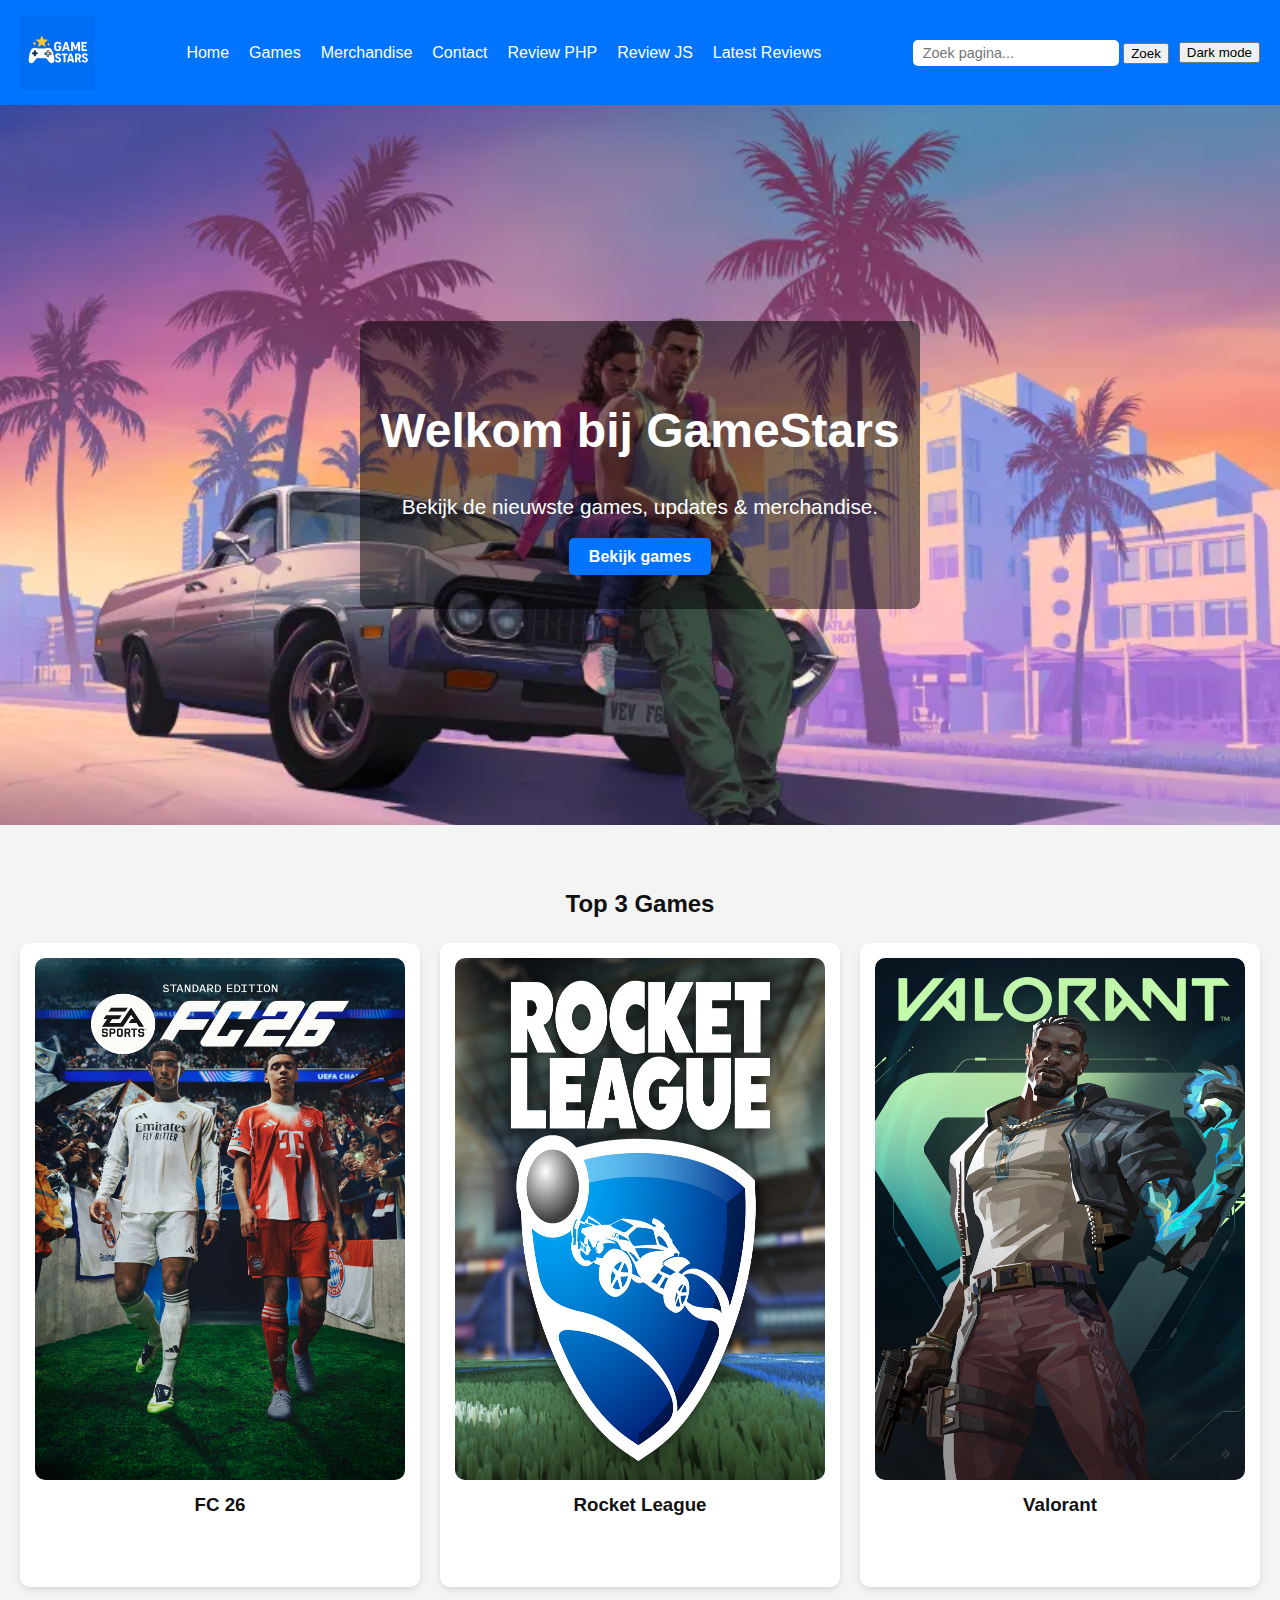
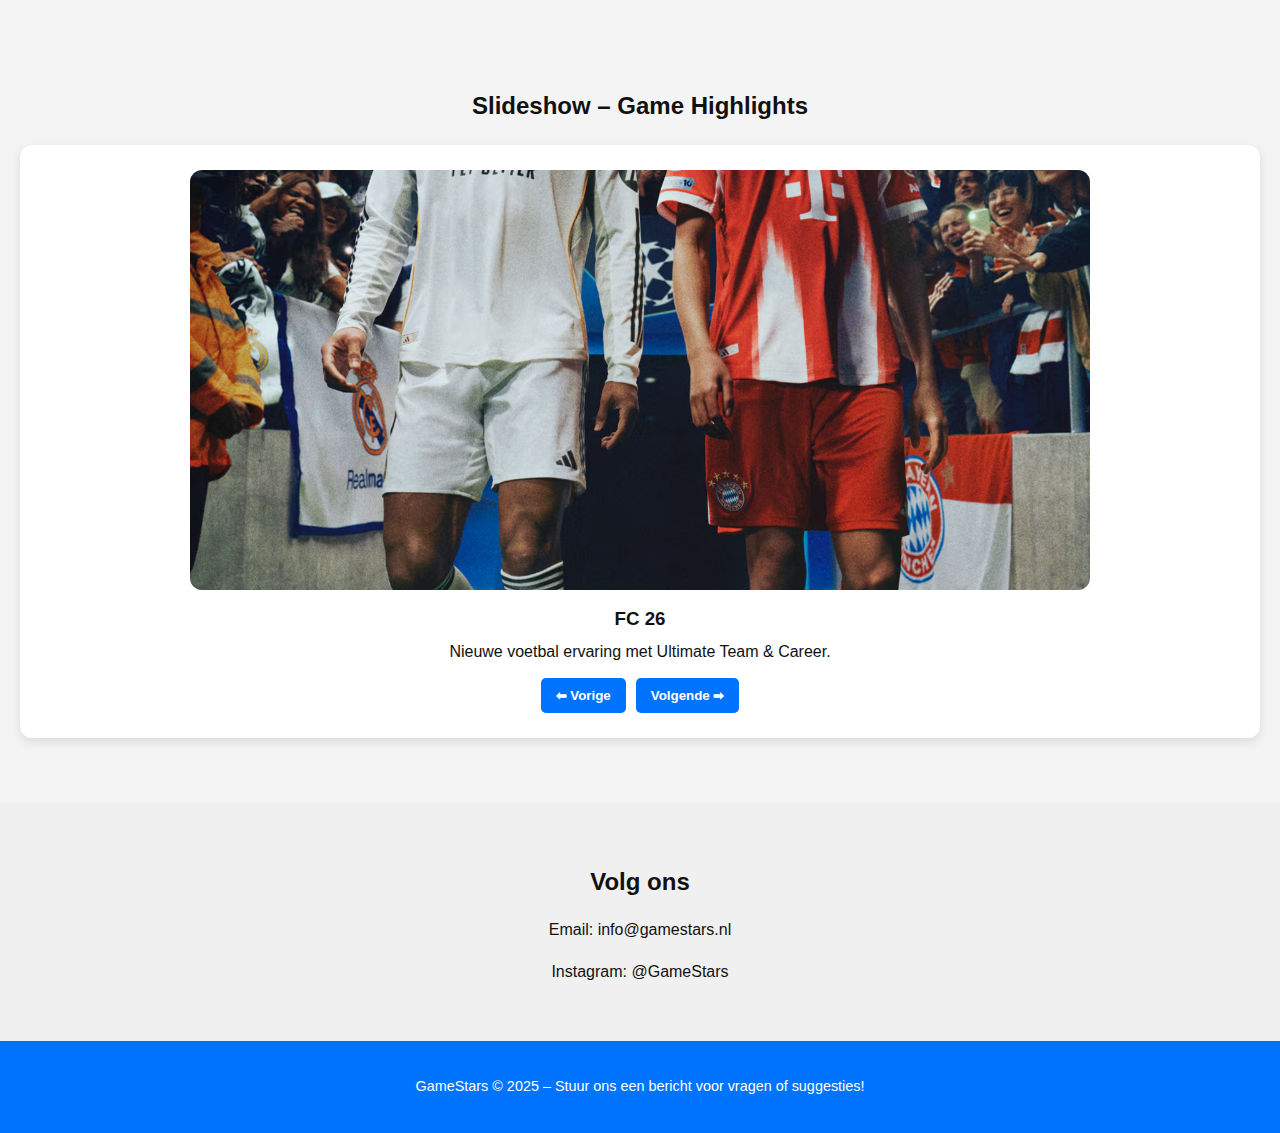
<file: index.html>
<!DOCTYPE html>
<html lang="nl">
<head>
  <!-- Basis meta info -->
  <meta charset="UTF-8" />
  <meta name="author" content="Anass Maliki" />
  <meta name="viewport" content="width=device-width, initial-scale=1.0" />

  <title>GameStars - Home</title>

  <!-- 1 CSS voor de hele website -->
  <link rel="stylesheet" href="styling/style.css" />

  <!-- Globale JS: darkmode + zoeken -->
  <script defer src="lib/script.js"></script>

  <script defer src="lib/slideshow.js"></script>
  <!-- <script defer src="lib/slideshow.js"></script> -->
</head>

<body>
  <!-- NAVBAR: staat op alle pagina’s zodat alles aan elkaar gelinkt is -->
  <header>
    <nav class="navbar">
      <!-- Logo linkt terug naar home -->
      <div class="logo">
        <a href="index.html">
          <img src="images/gamestars-logo.png" alt="GameStars Logo" />
        </a>
      </div>

      <!-- Navigatie links -->
      <ul class="nav-links">
        <li><a href="index.html">Home</a></li>
        <li><a href="games.html">Games</a></li>
        <li><a href="merchandise.html">Merchandise</a></li>
        <li><a href="contact.html">Contact</a></li>

        <!-- Review pagina’s -->
        <li><a href="gamereview.php">Review PHP</a></li>
        <li><a href="gamereview-js.html">Review JS</a></li>

        <!-- Eindopdracht pagina -->
        <li><a href="latest-reviews.php">Latest Reviews</a></li>
      </ul>

      <!-- Rechts: zoek + darkmode -->
      <div class="nav-right">
        <!-- Zoekformulier: wordt verwerkt door lib/script.js -->
        <form id="searchForm">
          <input
            type="text"
            placeholder="Zoek pagina..."
            class="search-input"
            id="searchInput"
          />
          <button type="submit">Zoek</button>
        </form>

        <!-- Darkmode knop: toggled class op body -->
        <button id="darkmodeBtn">Dark mode</button>
      </div>
    </nav>
  </header>

  <!-- HERO: grote banner met call-to-action -->
  <section class="hero">
    <div class="hero-overlay">
      <h1>Welkom bij GameStars</h1>
      <p>Bekijk de nieuwste games, updates & merchandise.</p>
      <a href="games.html" class="hero-btn">Bekijk games</a>
    </div>
  </section>

  <!-- TOP GAMES: simpele cards -->
  <section class="top-games">
    <h2>Top 3 Games</h2>

    <div class="game-cards">
      <div class="card">
        <img src="images/fc26.avif" alt="FC 26" />
        <h3>FC 26</h3>
      </div>

      <div class="card">
        <img src="images/rocket_league_coverart.jpg" alt="Rocket League" />
        <h3>Rocket League</h3>
      </div>

      <div class="card">
        <img src="images/valorant.jpeg" alt="Valorant" />
        <h3>Valorant</h3>
      </div>
    </div>
  </section>

  <!-- ✅ SLIDESHOW (JS) -->
<section class="top-games">
  <h2>Slideshow – Game Highlights</h2>

  <div class="review-card" style="text-align:center;">
    <div id="slideshow" style="max-width:900px; margin:0 auto;">
      <img id="slideImage" src="images/fc26.avif" alt="Slide"
        style="border-radius:12px; width:100%; max-height:420px; object-fit:cover;">
      <h3 id="slideTitle" style="margin:14px 0 6px;">FC 26</h3>
      <p id="slideText" style="margin:0;">Nieuwe voetbal ervaring met Ultimate Team & Career.</p>

      <div style="margin-top:14px; display:flex; justify-content:center; gap:10px; flex-wrap:wrap;">
        <button id="prevSlide" class="order-btn" style="width:auto;">⬅ Vorige</button>
        <button id="nextSlide" class="order-btn" style="width:auto;">Volgende ➡</button>
      </div>
    </div>
  </div>
</section>


  <!-- SOCIAL / CONTACT INFO -->
  <section class="social">
    <h2>Volg ons</h2>
    <p>Email: info@gamestars.nl</p>
    <p>Instagram: @GameStars</p>
  </section>

  <!-- FOOTER -->
  <footer>
    <p>GameStars &copy; 2025 – Stuur ons een bericht voor vragen of suggesties!</p>
  </footer>
</body>
</html>
</file>
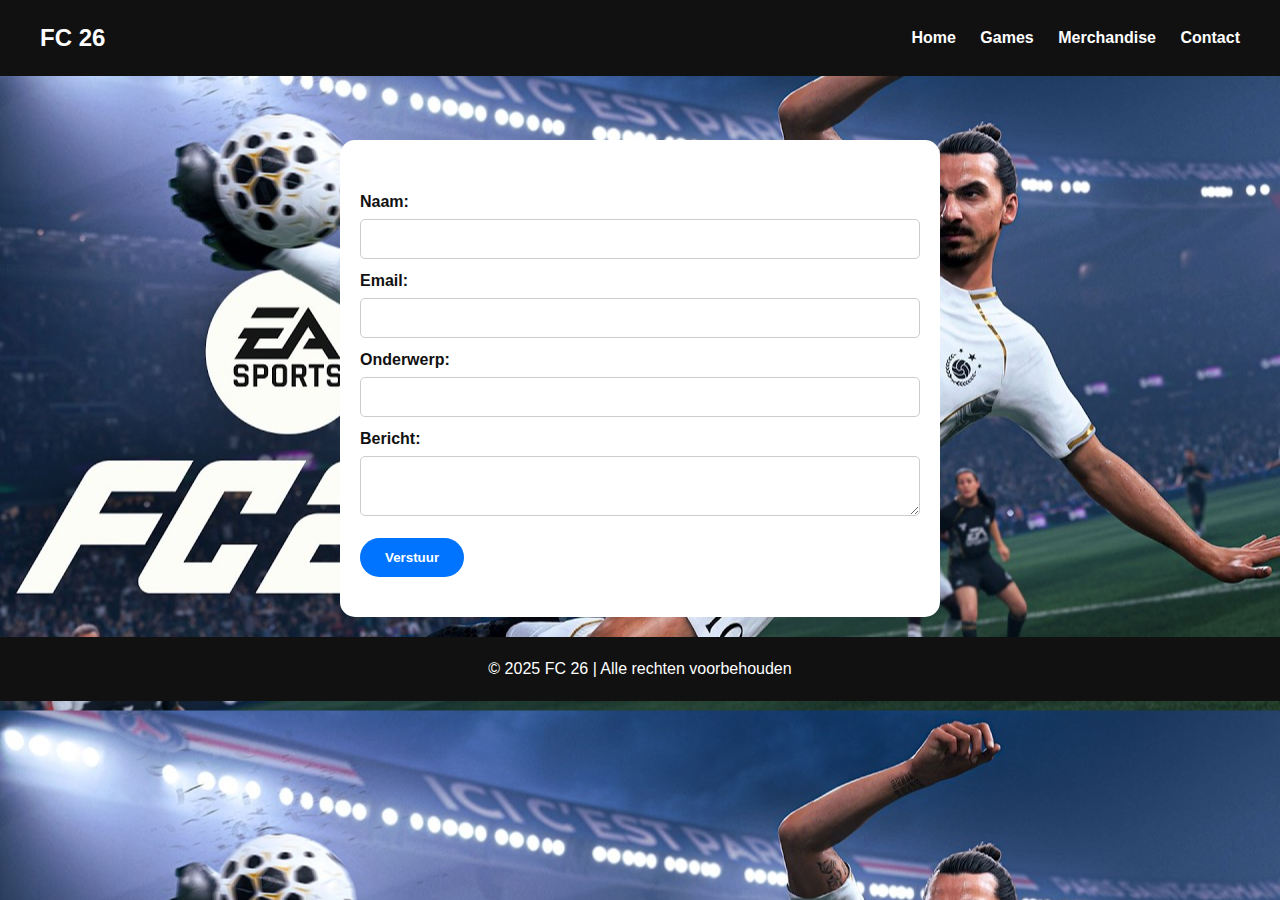
<file: contact.html>
<!DOCTYPE html>
<html lang="nl">
  <head>
    <meta charset="UTF-8" />
    <meta name="author" content="Ennes & Peter" />
    <meta name="viewport" content="width=device-width, initial-scale=1.0" />
    <title>FC 26 - Contact</title>
    <link rel="stylesheet" href="style.css" />
  </head>
  <body>
    <header>
      <h1>FC 26</h1>
      <nav>
        <a href="index.html">Home</a>
        <a href="games.html">Games</a>
        <a href="merchandise.html">Merchandise</a>
        <a href="contact.html">Contact</a>
      </nav>
    </header>

    <section class="contact-form">
      <form>
        <label>Naam:</label><input type="text" /><br />
        <label>Email:</label><input type="email" /><br />
        <label>Onderwerp:</label><input type="text" /><br />
        <label>Bericht:</label><textarea></textarea><br />
        <button class="btn" type="submit">Verstuur</button>
      </form>
    </section>

    <footer>&copy; 2025 FC 26 | Alle rechten voorbehouden</footer>
  </body>
</html>
</file>
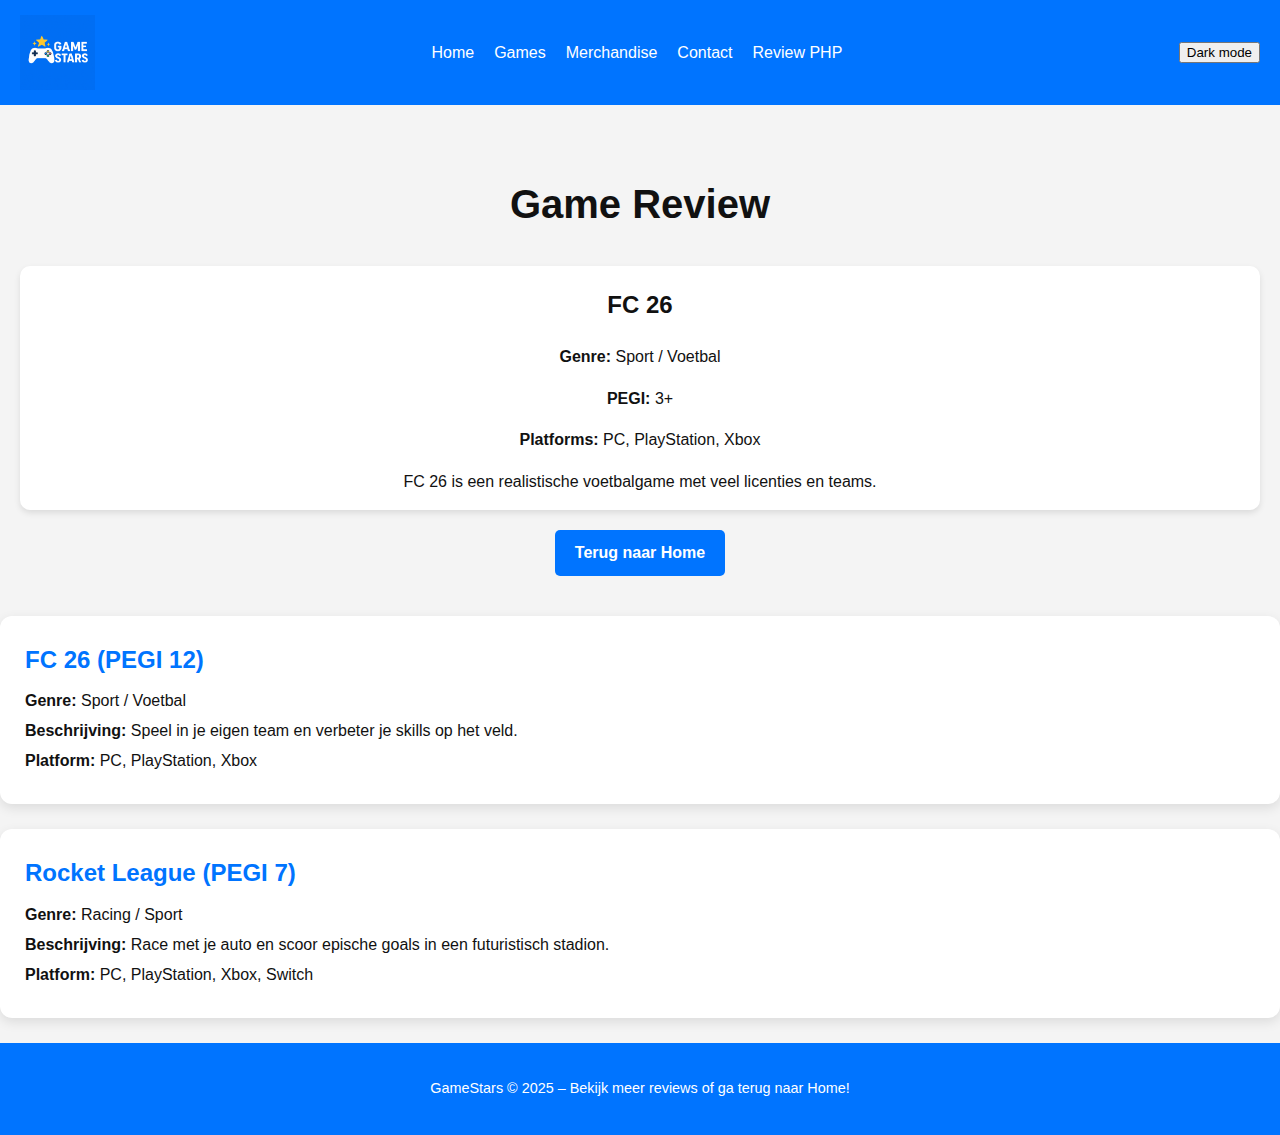
<file: gamereview-js.html>
<!DOCTYPE html>
<html lang="nl">
<head>
    <meta charset="UTF-8">
    <meta name="viewport" content="width=device-width, initial-scale=1.0">
    <title>GameStars - Game Review JS</title>
    <link rel="stylesheet" href="styling/style.css">
</head>
<body>
<header>
    <nav class="navbar">
        <div class="logo">
            <a href="index.html">
                <img src="images/Gamestars logo.png" alt="GameStars Logo">
            </a>
        </div>
        <ul class="nav-links">
            <li><a href="index.html">Home</a></li>
            <li><a href="games.html">Games</a></li>
            <li><a href="merchandise.html">Merchandise</a></li>
            <li><a href="contact.html">Contact</a></li>
            <li><a href="gamereview.php">Review PHP</a></li>
        </ul>
        <div class="nav-right">
            <button id="darkmodeBtn">Dark mode</button>
        </div>
    </nav>
</header>

<main class="games-page">
    <h1>Game Review</h1>
    <div id="gameContainer" class="game-item"></div>

    <a href="index.html" class="hero-btn" style="margin-top:20px; display:inline-block;">Terug naar Home</a>
</main>

<script>
    const game1 = {
        titel: "FC 26",
        genre: "Sport / Voetbal",
        pegi: "3+",
        platforms: "PC, PlayStation, Xbox",
        beschrijving: "FC 26 is een realistische voetbalgame met veel licenties en teams."
    };

    const game2 = {
        titel: "Rocket League",
        genre: "Racing / Sport",
        pegi: "3+",
        platforms: "PC, PlayStation, Xbox, Switch",
        beschrijving: "Rocket League combineert voetbal met snelle auto’s in spannende multiplayer matches."
    };
    const game3 = {
        titel: "Valorant",
        genre: "Shooter / Tactical",
        pegi: "16+",
        platforms: "PC",
        beschrijving: "Valorant is een tactische shooter met unieke agenten en strategische gameplay."
    };
    const game4 = {
        titel: "Fortnite",
        genre: "Battle Royale / Sandbox",
        pegi: "12+",
        platforms: "PC, PlayStation, Xbox, Switch, Mobile",
        beschrijving: "Fortnite is een populaire battle royale game met bouwmechanieken en regelmatige updates."
    };

    let keuze = prompt("Welke game wil je zien? (1 = FC 26, 2 = Rocket League, 3 = Valorant, 4 = Fortnite)", "1");

    let game;
    switch(keuze) {
        case "1":
            game = game1;
            break;
        case "2":
            game = game2;
            break;
        case "3":
            game = game3;
            break;
        case "4":
            game = game4;
            break;
        default:
            game = game1;
            console.log("Ongeldige keuze, standaard FC 26 getoond.");
    }


    const container = document.getElementById("gameContainer");
    container.innerHTML = `
        <h2>${game.titel}</h2>
        <p><strong>Genre:</strong> ${game.genre}</p>
        <p><strong>PEGI:</strong> ${game.pegi}</p>
        <p><strong>Platforms:</strong> ${game.platforms}</p>
        <p>${game.beschrijving}</p>
    `;

    console.log("Getoonde game:", game.titel);
</script>
<script src="lib/gamereview.js"></script>

<footer>
    <p>GameStars &copy; 2025 – Bekijk meer reviews of ga terug naar Home!</p>
</footer>
</body>
</html>
</file>
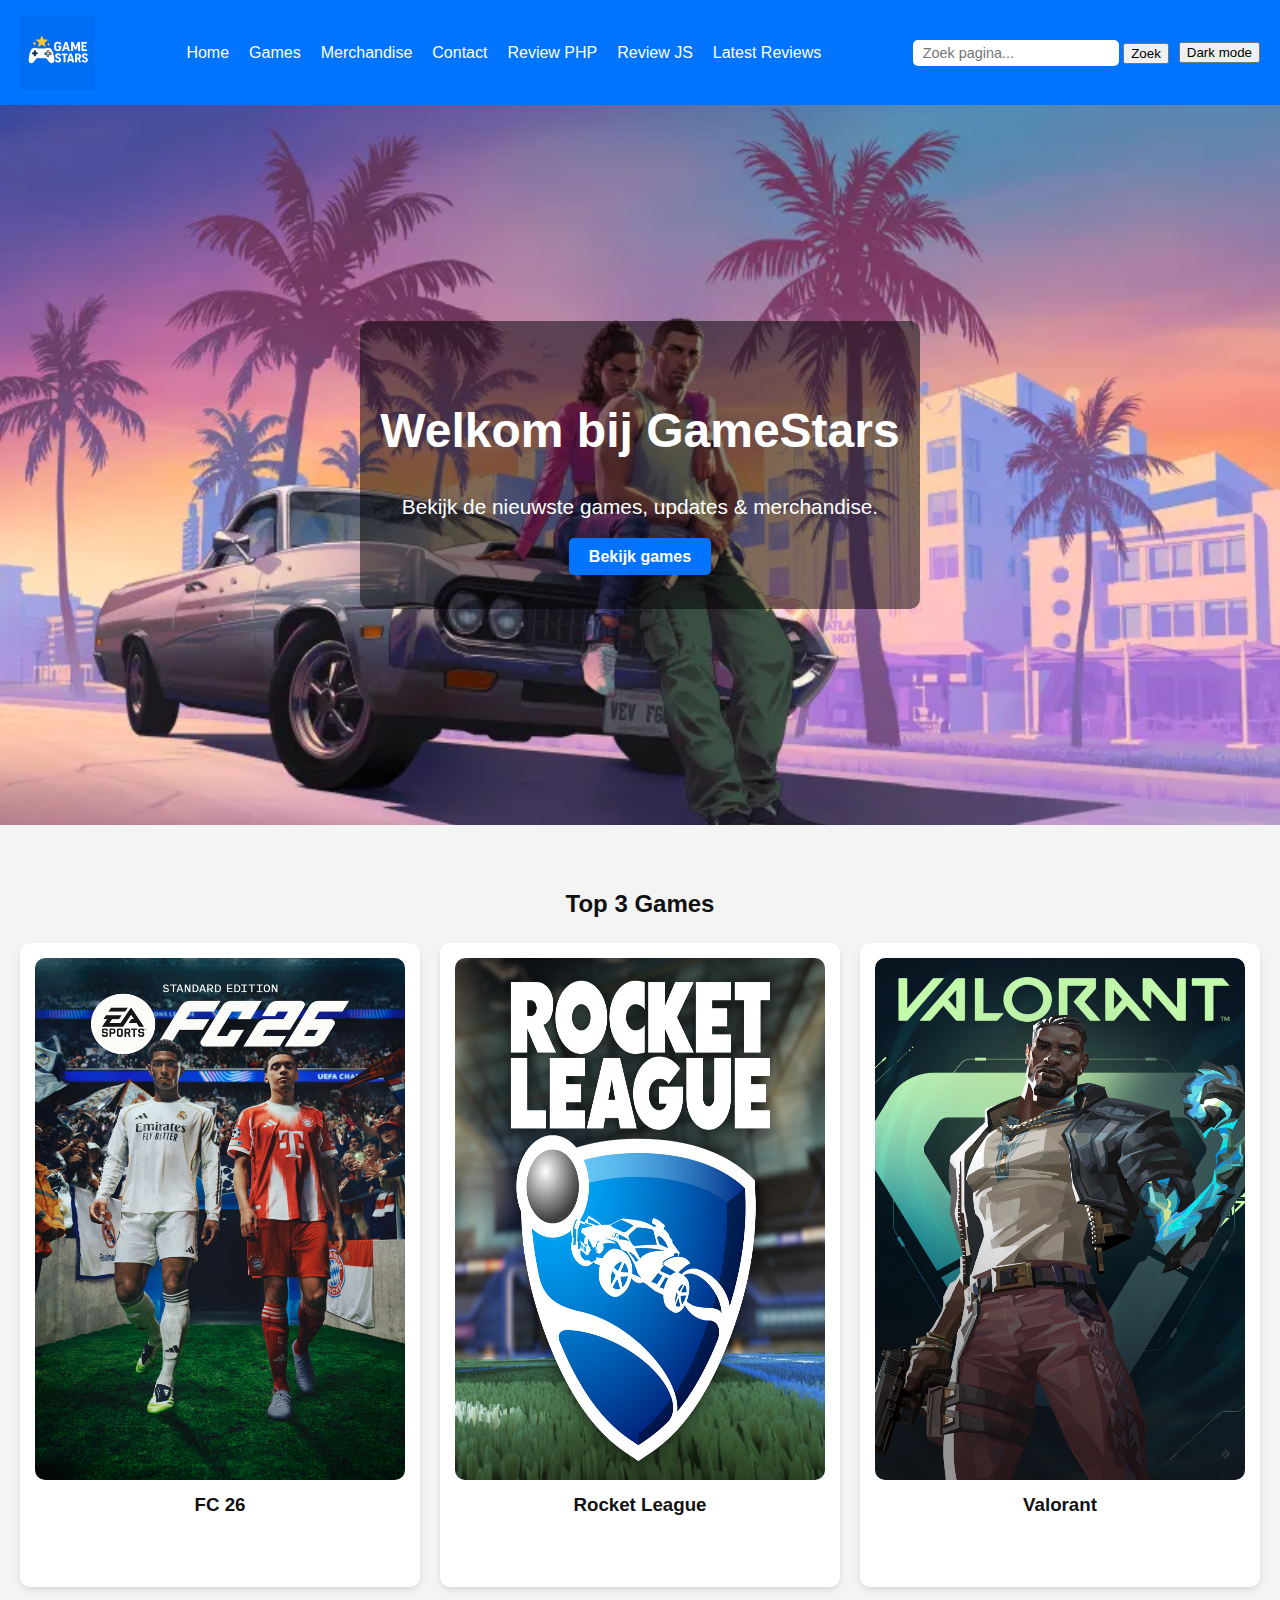
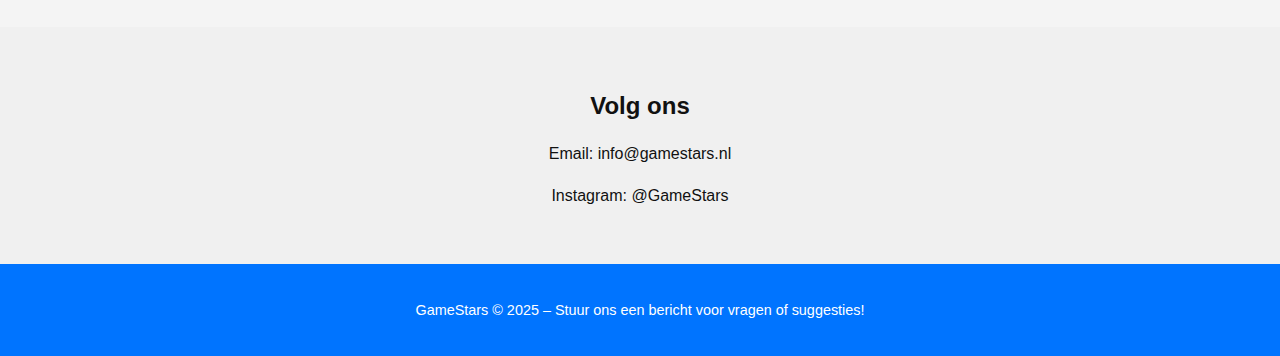
<file: games.html>
<!DOCTYPE html>
<html lang="nl">
<head>
  <!-- Basis meta info -->
  <meta charset="UTF-8" />
  <meta name="author" content="Anass Maliki" />
  <meta name="viewport" content="width=device-width, initial-scale=1.0" />

  <title>GameStars - Home</title>

  <!-- 1 CSS voor de hele website -->
  <link rel="stylesheet" href="styling/style.css" />

  <!-- Globale JS: darkmode + zoeken -->
  <script defer src="lib/script.js"></script>

  <!-- (Optioneel) slideshow op home, als je die gebruikt -->
  <!-- <script defer src="lib/slideshow.js"></script> -->
</head>

<body>
  <!-- NAVBAR: staat op alle pagina’s zodat alles aan elkaar gelinkt is -->
  <header>
    <nav class="navbar">
      <!-- Logo linkt terug naar home -->
      <div class="logo">
        <a href="index.html">
          <img src="images/gamestars-logo.png" alt="GameStars Logo" />
        </a>
      </div>

      <!-- Navigatie links -->
      <ul class="nav-links">
        <li><a href="index.html">Home</a></li>
        <li><a href="games.html">Games</a></li>
        <li><a href="merchandise.html">Merchandise</a></li>
        <li><a href="contact.html">Contact</a></li>

        <!-- Review pagina’s -->
        <li><a href="gamereview.php">Review PHP</a></li>
        <li><a href="gamereview-js.html">Review JS</a></li>

        <!-- Eindopdracht pagina -->
        <li><a href="latest-reviews.php">Latest Reviews</a></li>
      </ul>

      <!-- Rechts: zoek + darkmode -->
      <div class="nav-right">
        <!-- Zoekformulier: wordt verwerkt door lib/script.js -->
        <form id="searchForm">
          <input
            type="text"
            placeholder="Zoek pagina..."
            class="search-input"
            id="searchInput"
          />
          <button type="submit">Zoek</button>
        </form>

        <!-- Darkmode knop: toggled class op body -->
        <button id="darkmodeBtn">Dark mode</button>
      </div>
    </nav>
  </header>

  <!-- HERO: grote banner met call-to-action -->
  <section class="hero">
    <div class="hero-overlay">
      <h1>Welkom bij GameStars</h1>
      <p>Bekijk de nieuwste games, updates & merchandise.</p>
      <a href="games.html" class="hero-btn">Bekijk games</a>
    </div>
  </section>

  <!-- TOP GAMES: simpele cards -->
  <section class="top-games">
    <h2>Top 3 Games</h2>

    <div class="game-cards">
      <div class="card">
        <img src="images/fc26.avif" alt="FC 26" />
        <h3>FC 26</h3>
      </div>

      <div class="card">
        <img src="images/rocket_league_coverart.jpg" alt="Rocket League" />
        <h3>Rocket League</h3>
      </div>

      <div class="card">
        <img src="images/valorant.jpeg" alt="Valorant" />
        <h3>Valorant</h3>
      </div>
    </div>
  </section>

  <!-- SOCIAL / CONTACT INFO -->
  <section class="social">
    <h2>Volg ons</h2>
    <p>Email: info@gamestars.nl</p>
    <p>Instagram: @GameStars</p>
  </section>

  <!-- FOOTER -->
  <footer>
    <p>GameStars &copy; 2025 – Stuur ons een bericht voor vragen of suggesties!</p>
  </footer>
</body>
</html>
</file>
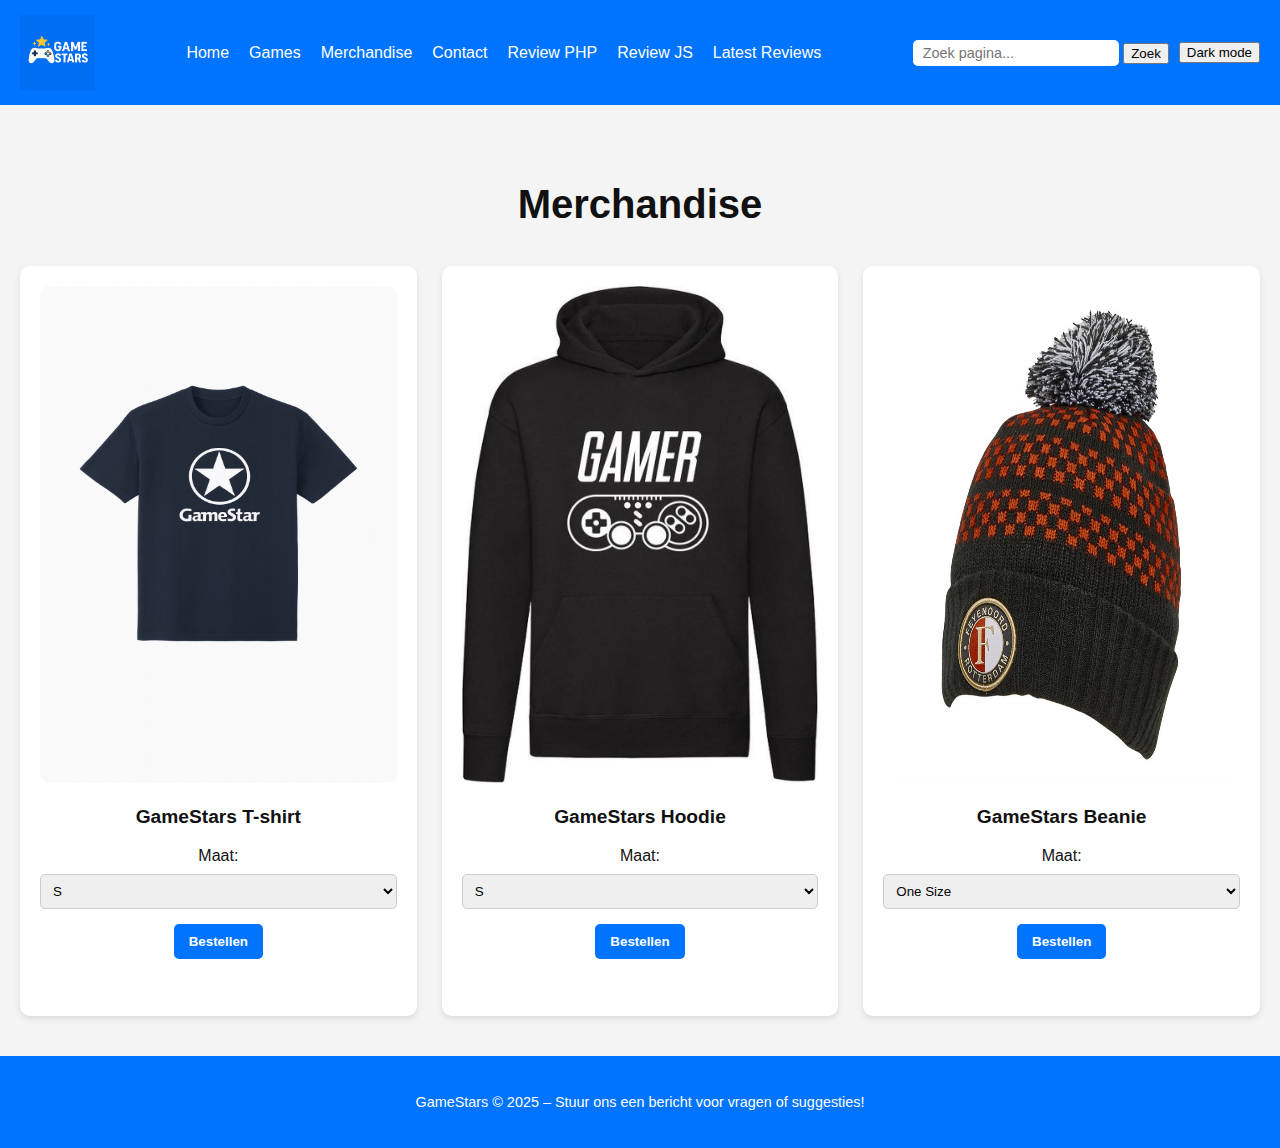
<file: merchandise.html>
<!DOCTYPE html>
<html lang="nl">
<head>
  <meta charset="UTF-8" />
  <meta name="author" content="Peter Labbad" />
  <meta name="viewport" content="width=device-width, initial-scale=1.0" />

  <title>GameStars - Merchandise</title>

  <link rel="stylesheet" href="styling/style.css" />
  <script defer src="lib/script.js"></script>
</head>

<body>
  <header>
    <nav class="navbar">
      <div class="logo">
        <a href="index.html">
          <img src="images/gamestars-logo.png" alt="GameStars Logo" />
        </a>
      </div>

      <ul class="nav-links">
        <li><a href="index.html">Home</a></li>
        <li><a href="games.html">Games</a></li>
        <li><a href="merchandise.html">Merchandise</a></li>
        <li><a href="contact.html">Contact</a></li>
        <li><a href="gamereview.php">Review PHP</a></li>
        <li><a href="gamereview-js.html">Review JS</a></li>
        <li><a href="latest-reviews.php">Latest Reviews</a></li>
      </ul>

      <div class="nav-right">
        <form id="searchForm">
          <input type="text" placeholder="Zoek pagina..." class="search-input" id="searchInput" />
          <button type="submit">Zoek</button>
        </form>
        <button id="darkmodeBtn">Dark mode</button>
      </div>
    </nav>
  </header>

  <!-- Merchandise grid -->
  <section class="merch-page">
    <h1>Merchandise</h1>

    <div class="merch-grid">
      <!-- Product card 1 -->
      <div class="merch-item">
        <img src="images/gamestar-tshirt.png" alt="T-shirt" />
        <h3>GameStars T-shirt</h3>
        <label>Maat:</label>
        <select>
          <option>S</option><option>M</option><option>L</option>
        </select>
        <button class="order-btn">Bestellen</button>
      </div>

      <!-- Product card 2 -->
      <div class="merch-item">
        <img src="images/image-copy-2.png" alt="GameStars Hoodie" />
        <h3>GameStars Hoodie</h3>
        <label>Maat:</label>
        <select>
          <option>S</option><option>M</option><option>L</option>
        </select>
        <button class="order-btn">Bestellen</button>
      </div>

      <!-- Product card 3 -->
      <div class="merch-item">
        <img src="images/muts.jpg" alt="GameStars Beanie" />
        <h3>GameStars Beanie</h3>
        <label>Maat:</label>
        <select>
          <option>One Size</option>
        </select>
        <button class="order-btn">Bestellen</button>
      </div>
    </div>
  </section>

  <footer>
    <p>GameStars &copy; 2025 – Stuur ons een bericht voor vragen of suggesties!</p>
  </footer>
</body>
</html>
</file>
<file: styling/style.css>
/* ===== Algemeen ===== */
body {
    font-family: Arial, sans-serif;
    margin: 0;
    padding: 0;
    background: #f4f4f4;
    color: #111;
    line-height: 1.6;
}

.darkmode {
    background: #111;
    color: #fff;
}

/* ===== Navigatie ===== */
.navbar {
    display: flex;
    justify-content: space-between;
    align-items: center;
    background: #0074FF;
    color: white;
    padding: 15px 20px;
}

.logo {
    font-size: 1.5rem;
    font-weight: bold;
}

.logo img {
    height: 75px;
    width: 200px;
    width: auto;
}

.nav-links {
    list-style: none;
    display: flex;
    gap: 20px;
    margin: 0;
    padding: 0;
}

.nav-links a {
    color: white;
    text-decoration: none;
    font-weight: 500;
}

.nav-links a:hover {
    text-decoration: underline;
}

.nav-right {
    display: flex;
    align-items: center;
    gap: 10px;
}

.search-input {
    padding: 5px 10px;
    border-radius: 5px;
    border: none;
    font-size: 0.9rem;
}

.search-input:focus {
    outline: none;
}

.darkmode .navbar {
    background: #222;
}

.darkmode .search-input {
    background: #555;
    color: #fff;
}

/* ===== Hero sectie ===== */
.hero {
    position: relative;
    height: 80vh;
    background: url('../images/gta.webp') center/cover no-repeat;
    display: flex;
    justify-content: center;
    align-items: center;
    text-align: center;
    color: white;
}

.hero-overlay {
    background-color: rgba(0, 0, 0, 0.5);
    padding: 40px 20px;
    border-radius: 10px;
}

.darkmode .hero-overlay {
    background-color: rgba(0, 0, 0, 0.7);
}

.hero h1 {
    font-size: 3rem;
    margin-bottom: 15px;
}

.hero p {
    font-size: 1.3rem;
    margin-bottom: 20px;
}

.hero-btn {
    padding: 10px 20px;
    background: #0074FF;
    color: white;
    text-decoration: none;
    border-radius: 5px;
    font-weight: bold;
    transition: background 0.2s;
}

.hero-btn:hover {
    background: #005bb5;
}

/* ===== Top games sectie ===== */
.top-games {
    padding: 40px 20px;
    text-align: center;
}

.top-games h2 {
    margin-bottom: 20px;
}

.game-cards {
    display: grid;
    grid-template-columns: repeat(auto-fit, minmax(220px, 1fr));
    gap: 20px;
}

.card {
    background: white;
    padding: 15px;
    border-radius: 10px;
    box-shadow: 0 3px 6px rgba(0, 0, 0, 0.1);
    transition: transform 0.2s;
}

.card:hover {
    transform: translateY(-5px);
}

.card img {
    width: 100%;
    border-radius: 10px;
    height: 85%;
}

.card h3 {
    margin-top: 10px;
}

/* Darkmode cards */
.darkmode .card {
    background: #333;
    color: white;
}

/* ===== Social sectie ===== */
.social {
    padding: 40px 20px;
    text-align: center;
    background: #f0f0f0;
}

.darkmode .social {
    background: #222;
    color: white;
}

.social h2 {
    margin-bottom: 15px;
}

/* ===== Footer ===== */
footer {
    text-align: center;
    padding: 20px;
    background: #0074FF;
    color: white;
    font-size: 0.9rem;
}

.darkmode footer {
    background: #222;
}

/* ===== Contactpagina ===== */
.contact-page {
    display: flex;
    justify-content: center;
    align-items: center;
    padding: 80px 20px;
    background: #f9f9f9;
    min-height: calc(100vh - 120px);
}

.contact-container {
    width: 100%;
    max-width: 600px;
    background: white;
    padding: 50px 40px;
    border-radius: 15px;
    box-shadow: 0 12px 25px rgba(0, 0, 0, 0.15);
    text-align: center;
    transition: transform 0.3s, box-shadow 0.3s;
}

.contact-container:hover {
    transform: translateY(-5px);
    box-shadow: 0 18px 30px rgba(0, 0, 0, 0.2);
}

.contact-container h1 {
    font-size: 2.2rem;
    color: #0074FF;
    margin-bottom: 15px;
}

.contact-container p {
    font-size: 1rem;
    color: #555;
    margin-bottom: 30px;
}

.contact-form {
    display: flex;
    flex-direction: column;
    gap: 20px;
}

.contact-form label {
    text-align: left;
    font-weight: 600;
    margin-bottom: 5px;
    color: #333;
}

.contact-form input,
.contact-form textarea {
    width: 100%;
    padding: 14px 15px;
    border-radius: 10px;
    border: 1px solid #ccc;
    font-size: 1rem;
    box-sizing: border-box;
    transition: border 0.2s, background 0.2s;
}

.contact-form input:focus,
.contact-form textarea:focus {
    outline: none;
    border-color: #0074FF;
    background: #f0f8ff;
}

.contact-form textarea {
    min-height: 140px;
    resize: vertical;
}

.contact-form .submit-btn {
    background: #0074FF;
    color: white;
    border: none;
    padding: 15px 0;
    font-size: 1rem;
    font-weight: bold;
    border-radius: 10px;
    cursor: pointer;
    transition: background 0.2s, transform 0.2s;
}

.contact-form .submit-btn:hover {
    background: #005bb5;
    transform: translateY(-2px);
}

/* Darkmode */
.darkmode .contact-page {
    background: #111;
}

.darkmode .contact-container {
    background: #222;
    color: #fff;
}

.darkmode .contact-form label {
    color: #fff;
}

.darkmode .contact-form input,
.darkmode .contact-form textarea {
    background: #333;
    color: #fff;
    border: 1px solid #555;
}

.darkmode .contact-form input:focus,
.darkmode .contact-form textarea:focus {
    background: #444;
    border-color: #1E90FF;
}

.darkmode .submit-btn {
    background: #005bb5;
}

.darkmode .submit-btn:hover {
    background: #0074FF;
}

/* ===== Games pagina ===== */
.games-page {
    padding: 40px 20px;
    text-align: center;
}

.games-page h1 {
    font-size: 2.5rem;
    margin-bottom: 30px;
}

.games-grid {
    display: grid;
    grid-template-columns: repeat(auto-fit, minmax(220px, 1fr));
    gap: 25px;
}

.game-item {
    background: white;
    border-radius: 10px;
    overflow: hidden;
    box-shadow: 0 3px 6px rgba(0, 0, 0, 0.1);
    transition: transform 0.3s, box-shadow 0.3s;
}

.game-item:hover {
    transform: translateY(-5px);
    box-shadow: 0 6px 12px rgba(0, 0, 0, 0.2);
}

.game-item img {
    width: 100%;
    display: block;
    height: 80%;
}

.game-item h3 {
    padding: 10px 0;
    font-size: 1.1rem;
    font-weight: 600;
}

.darkmode .games-page {
    background: #111;
    color: #fff;
}

.darkmode .game-item {
    background: #333;
    color: #fff;
    box-shadow: 0 3px 6px rgba(255, 255, 255, 0.05);
}

img {
    max-width: 100%;
    height: auto;
    display: block;
}

/* ===== Merchandise pagina ===== */
.merch-page {
    padding: 40px 20px;
    text-align: center;
}

.merch-page h1 {
    font-size: 2.5rem;
    margin-bottom: 30px;
}

.merch-grid {
    display: grid;
    grid-template-columns: repeat(auto-fit, minmax(220px, 1fr));
    gap: 25px;
}

.merch-item {
    background: white;
    border-radius: 10px;
    padding: 20px;
    box-shadow: 0 3px 6px rgba(0, 0, 0, 0.1);
    transition: transform 0.3s, box-shadow 0.3s;
}

.merch-item:hover {
    transform: translateY(-5px);
    box-shadow: 0 6px 12px rgba(0, 0, 0, 0.2);
}

.merch-item img {
    width: 100%;
    border-radius: 10px;
    margin-bottom: 15px;
    height: 70%;
}

.merch-item h3 {
    font-size: 1.2rem;
    margin-bottom: 10px;
}

.merch-item label {
    display: block;
    margin-bottom: 5px;
    font-weight: 500;
}

.merch-item select {
    width: 100%;
    padding: 8px;
    margin-bottom: 15px;
    border-radius: 5px;
    border: 1px solid #ccc;
}

.order-btn {
    padding: 10px 15px;
    background: #0074FF;
    color: white;
    border: none;
    border-radius: 5px;
    cursor: pointer;
    font-weight: bold;
    transition: background 0.2s;
}

.order-btn:hover {
    background: #005bb5;
}

.darkmode .merch-page {
    background: #111;
    color: #fff;
}

.darkmode .merch-item {
    background: #333;
    color: white;
    box-shadow: 0 3px 6px rgba(255, 255, 255, 0.05);
}

.darkmode .merch-item select {
    background: #555;
    color: white;
    border: 1px solid #777;
}

.darkmode .order-btn {
    background: #005bb5;
}

/* ===== Game Review pagina ===== */
.game-review-page {
    padding: 40px 20px;
    max-width: 1200px;
    margin: 0 auto;
    text-align: center;
}

.review-card {
    background: white;
    border-radius: 10px;
    padding: 20px;
    margin-bottom: 25px;
    box-shadow: 0 4px 10px rgba(0, 0, 0, 0.1);
    transition: transform 0.2s, box-shadow 0.2s;
    text-align: left;
}

.review-card:hover {
    transform: translateY(-5px);
    box-shadow: 0 6px 15px rgba(0, 0, 0, 0.2);
}

.review-card h2 {
    margin-top: 0;
    margin-bottom: 10px;
    color: #0074FF;
}

.review-card p {
    margin: 5px 0;
}

.switch-links {
   text-align: center;
    margin-top: 30px;
}

.switch-links a {
    text-decoration: none;
    color: #0074FF;
    font-weight: bold;
    margin: 0 10px;
    transition: color 0.2s;
}

.switch-links a:hover {
    color: #005bb5;
}

.darkmode .review-card {
    background: #333;
    color: #fff;
}

.darkmode .switch-links a {
    color: #1E90FF;
}

/* ===== Game Review pagina (GEFIXT) ===== */
.game-review-page {
    padding: 40px 20px;
    max-width: 1000px;
    margin: 0 auto;
}

.review-card {
    background: white;
    border-radius: 12px;
    padding: 25px;
    margin-bottom: 25px;
    box-shadow: 0 4px 12px rgba(0, 0, 0, 0.1);
    transition: transform 0.2s ease, box-shadow 0.2s ease;
}

.review-card:hover {
    transform: translateY(-4px);
    box-shadow: 0 8px 18px rgba(0, 0, 0, 0.2);
}

.review-card h2 {
    margin-top: 0;
    margin-bottom: 10px;
    color: #0074FF;
}

.review-card p {
    margin: 6px 0;
    line-height: 1.5;
}

.switch-links {
    text-align: center;
    margin-top: 30px;
}

.switch-links a {
    text-decoration: none;
    color: #0074FF;
    font-weight: bold;
    margin: 0 10px;
}

.switch-links a:hover {
    color: #005bb5;
}

/* Darkmode */
.darkmode .game-review-page {
    background: #111;
}

.darkmode .review-card {
    background: #222;
    color: #fff;
}

.darkmode .review-card h2 {
    color: #1E90FF;
}
</file>
<file: style.css>
/* ===== Algemene instellingen ===== */
* {
    box-sizing: border-box;
    margin: 0;
    padding: 0;
}

body {
    font-family: Arial, sans-serif;
    background-image: url(images/achtergrond_home.jpg);
    background-size: cover;
    background-position: center;
    padding-top: 120px; /* ruimte voor fixed header */
    color: #111;
    line-height: 1.5;
}
body.merchandise footer {
    margin-top: 280px;
}
body.contact footer {
    margin-top: 165px;
}
body.home footer {
    margin-top: 0px;
}
body.games {
    background-image: url(images/achtergrond_games.jpg);
    background-size: cover;
    background-position: center;
}
body.merchandise {
    background-image: url(images/achtergrond_merchandise.jpg);
    background-size: cover;
    background-position: center;
}
body.contact {
    background-image: url(images/achtergrond_contact.jpg);
    background-size: cover;
    background-position: center;
}
/* ===== Header ===== */
header {
    background: #111;
    color: white;
    padding: 20px 40px;
    display: flex;
    justify-content: space-between;
    align-items: center;
    position: fixed;
    width: 100%;
    top: 0;
    z-index: 100;
}

header h1 {
    font-size: 24px;
}

header nav a {
    color: white;
    margin-left: 20px;
    text-decoration: none;
    font-weight: bold;
}

header nav a:hover {
    color: #00D26A;
}

/* ===== Hero sectie ===== */
.hero {
    min-height: 400px;
    background-size: cover;
    background-position: center;
    background-repeat: no-repeat;
    text-align: center;
    padding: 120px 20px;
    color: white;
    display: flex;
    flex-direction: column;
    justify-content: center;
    align-items: center;
}

.hero h2 {
    font-family: 'Montserrat', sans-serif;
    font-size: 2.5rem;
    margin-bottom: 15px;
    text-shadow: 1px 1px 5px rgba(0,0,0,0.7);
}

.hero p {
    font-family: 'Roboto', sans-serif;
    font-size: 1.2rem;
    margin-bottom: 25px;
    text-shadow: 1px 1px 3px rgba(0,0,0,0.5);
}

.cta-btn {
    background: #0074FF;
    color: white;
    padding: 15px 30px;
    border-radius: 25px;
    text-decoration: none;
    font-weight: bold;
    cursor: pointer;
    transition: all 0.3s ease;
}

.cta-btn:hover {
    box-shadow: 0 0 15px #00D26A;
}

/* ===== Grid secties ===== */
.news-grid,
.grid,
.product-grid {
    display: flex;
    flex-wrap: wrap;
    justify-content: center;
    gap: 20px;
    margin: 40px 20px;
    margin-bottom: 120px;
}

.news-card,
.card,
.product-card {
    background: white;
    padding: 20px;
    width: 300px;
    border-radius: 15px;
    box-shadow: 0 0 10px rgba(0,0,0,0.3);
    text-align: center;
    display: flex;
    flex-direction: column;
    align-items: center;
    
}

.news-card img,
.card img,
.product-card img {
    width: 100%;
    height: 200px;
    display: block;
    object-fit: cover;
    margin-bottom: 0px;
    border-radius: 10px;
}

/* ===== Trailer sectie ===== */
.trailer {
    color: white;
    text-align: center;
    margin: 40px 20px;
}

.trailer img {
    max-width: 60%;
    cursor: pointer;
    border-radius: 10px;
    transition: transform 0.3s ease;
}

.trailer img:hover {
    transform: scale(1.05);
}

/* ===== Review sectie ===== */
.review {
    background: white;
    padding: 40px 20px;
    margin: 80px 0px 0px 0px;
    border-radius: 15px;
    text-align: center;
}

/* ===== Community sectie ===== */
.community {
    background: linear-gradient(0deg,#0A0A0A,#0074FF);
    color: white;
    text-align: center;
    padding: 50px 20px;
    border-radius: 15px;
    margin-top: 0px;
}

/* ===== Contact formulier ===== */
.contact-form {
    background: white;
    padding: 40px 20px;
    margin: 20px auto;
    border-radius: 15px;
    max-width: 600px;
}

.contact-form label {
    display: block;
    margin-top: 10px;
    font-weight: bold;
}

.contact-form input,
.contact-form textarea {
    width: 100%;
    padding: 10px;
    margin-top: 5px;
    border-radius: 5px;
    border: 1px solid #ccc;
    font-size: 1rem;
}

.contact-form button {
    margin-top: 15px;
    background: #0074FF;
    color: white;
    padding: 12px 25px;
    border: none;
    border-radius: 25px;
    cursor: pointer;
    font-weight: bold;
    transition: all 0.3s ease;
}

.contact-form button:hover {
    box-shadow: 0 0 15px #00D26A;
}

/* ===== Buttons ===== */
.btn {
    display: inline-block;
    background: #00D26A;
    color: white;
    padding: 10px 20px;
    border-radius: 20px;
    text-decoration: none;
    cursor: pointer;
    transition: all 0.3s ease;
}

.btn:hover {
    box-shadow: 0 0 10px #0074FF;
}

/* ===== Footer ===== */
footer {
    background: #111;
    color: white;
    text-align: center;
    padding: 20px;
    margin-top: 0px;
}

/* ===== Modal ===== */
.modal {
    display: none;
    position: fixed;
    top:0;
    left:0;
    width:100%;
    height:100%;
    background: rgba(0,0,0,0.8);
    justify-content: center;
    align-items: center;
    z-index: 200;
}

.modal-content {
    background:white;
    padding:20px;
    border-radius:10px;
    max-width:800px;
    width:90%;
}

.close {
    float:right;
    cursor:pointer;
    font-size:24px;
    font-weight:bold;
}

/* ===== Responsiveness ===== */
@media screen and (max-width: 768px) {
    .news-card, .card, .product-card {
        width: 80%;
    }
    .hero h2 {
        font-size: 2rem;
    }
    .hero p {
        font-size: 1rem;
    }
    .trailer img {
        max-width: 90%;
    }
}
</file>
